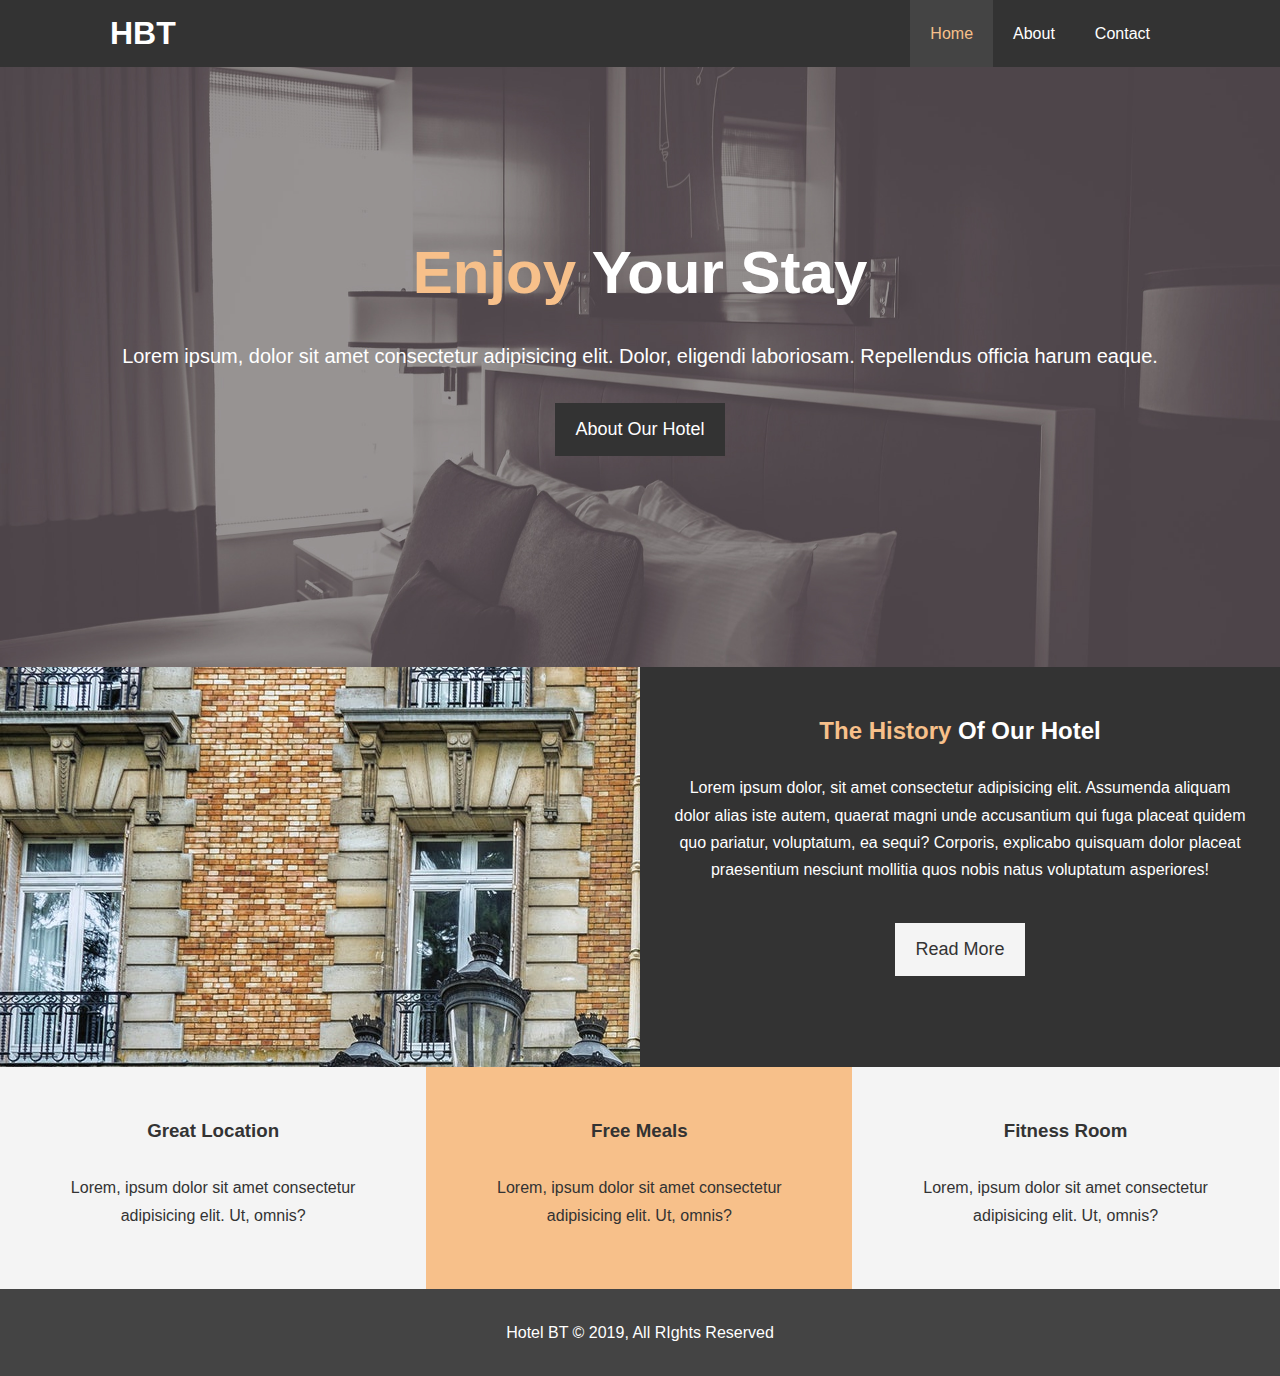
<file: index.html>
<!DOCTYPE html>
<html lang="en">
<head>
  <meta charset="UTF-8">
  <meta name="viewport" content="width=device-width, initial-scale=1.0">
  <meta http-equiv="X-UA-Compatible" content="ie=edge">
  <meta name="description" content="Welcome to the most extraordinary hotel in Boston Massachusetts">
  <meta name="keywords" content="hotel,boston hotel,new england hotel">
  <link rel="stylesheet" href="https://use.fontawesome.com/releases/v5.6.1/css/all.css" integrity="sha384-gfdkjb5BdAXd+lj+gudLWI+BXq4IuLW5IT+brZEZsLFm++aCMlF1V92rMkPaX4PP" crossorigin="anonymous">
  <link rel="stylesheet" href="css/style.css">
  <link rel="stylesheet" media="screen and (max-width: 768px) "
  href="css/moblie.css">
  <title>Hotel BT | Welcome</title>
</head>
<body>
  <header>
    <nav id="navbar">
      <div class="container">
        <h1 class="logo"><a href="index.html">HBT</a></h1>
        <ul>
          <li><a class="current" href="index.html">Home</a></li>
          <li><a href="about.html">About</a></li>
          <li><a href="contact.html">Contact</a></li>
        </ul>
      </div>
    </nav>

    <div id="showcase">
      <div class="container">
        <div class="showcase-content">
          <h1><span class="text-primary">Enjoy</span> Your Stay</h1>
          <p class="lead">Lorem ipsum, dolor sit amet consectetur adipisicing elit. Dolor, eligendi laboriosam. Repellendus officia harum eaque.</p>
          <a class="btn" href="about.html">About Our Hotel</a>
        </div>
      </div>
    </div>
  </header>

  <section id="home-info" class="bg-dark">
    <div class="info-img"></div>
    <div class="info-content">
      <h2><span class="text-primary">The History</span> Of Our Hotel</h2>
      <p>
          Lorem ipsum dolor, sit amet consectetur adipisicing elit. Assumenda
          aliquam dolor alias iste autem, quaerat magni unde accusantium qui
          fuga placeat quidem quo pariatur, voluptatum, ea sequi? Corporis,
          explicabo quisquam dolor placeat praesentium nesciunt mollitia quos
          nobis natus voluptatum asperiores!
      </p>
      <a href="about.html" class="btn btn-light">Read More</a>
    </div>
  </section>

  <section id="features">
    <div class="box bg-light">
      <i class="fas fa-hotel fa-3x"></i>
      <h3>Great Location</h3>
      <p>Lorem, ipsum dolor sit amet consectetur adipisicing elit. Ut, omnis?</p>
    </div>
    <div class="box bg-primary">
        <i class="fas fa-utensils fa-3x"></i>
        <h3>Free Meals</h3>
        <p>Lorem, ipsum dolor sit amet consectetur adipisicing elit. Ut, omnis?</p>
    </div>
    <div class="box bg-light">
        <i class="fas fa-dumbbell fa-3x"></i>
        <h3>Fitness Room</h3>
        <p>Lorem, ipsum dolor sit amet consectetur adipisicing elit. Ut, omnis?</p>
    </div>
  </section>

  <div class="clr"></div>

  <footer id="main-footer">
    <p>Hotel BT &copy; 2019, All RIghts Reserved</p>
  </footer>
</body>
</html>
</file>
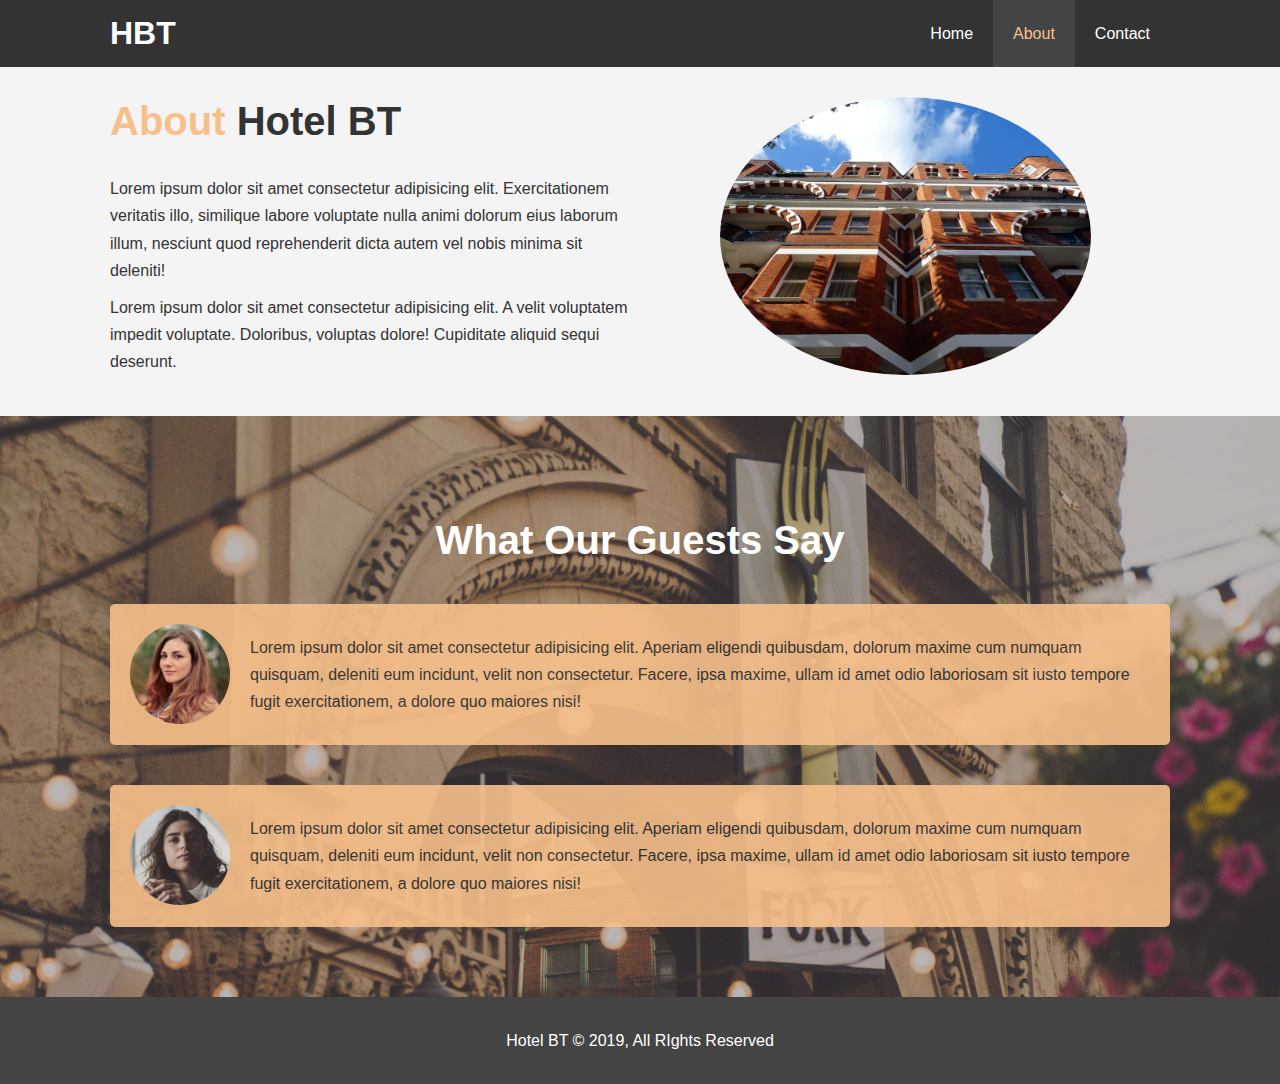
<file: about.html>
<!DOCTYPE html>
<html lang="en">
<head>
  <meta charset="UTF-8">
  <meta name="viewport" content="width=device-width, initial-scale=1.0">
  <meta http-equiv="X-UA-Compatible" content="ie=edge">
  <meta name="description" content="Welcome to the most extraordinary hotel in Boston Massachusetts">
  <meta name="keywords" content="hotel,boston hotel,new england hotel">
  <link rel="stylesheet" href="css/style.css">
  <link rel="stylesheet" media="screen and (max-width: 768px) "
  href="css/moblie.css">
  <title>Hotel BT | About</title>
</head>
<body>
  <header>
    <nav id="navbar">
      <div class="container">
        <h1 class="logo"><a href="index.html">HBT</a></h1>
        <ul>
          <li><a href="index.html">Home</a></li>
          <li><a class="current" href="about.html">About</a></li>
          <li><a href="contact.html">Contact</a></li>
        </ul>
      </div>
    </nav>
  </header>

  <section id="about-info" class="bg-light py-3">
    <div class="container">
      <div class="info-left">
        <h1 class="l-heading"><span class="text-primary">About</span> Hotel BT</h1>
        <p>Lorem ipsum dolor sit amet consectetur adipisicing elit. Exercitationem veritatis illo, similique labore voluptate nulla animi dolorum eius laborum illum, nesciunt quod reprehenderit dicta autem vel nobis minima sit deleniti!</p>
        <p>Lorem ipsum dolor sit amet consectetur adipisicing elit. A velit voluptatem impedit voluptate. Doloribus, voluptas dolore! Cupiditate aliquid sequi deserunt.</p>
      </div>
      <div class="info-right">
        <img src="./img/photo-2.jpg" alt="hotel">
      </div>
    </div>
  </section>

  <div class="clr"></div>

  <section id="testimonials" class="py-3">
    <div class="container">
      <h2 class="l-heading">What Our Guests Say</h2>
      <div class="testimonial bg-primary">
        <img src="./img/person-1.jpg" alt="Samantha">
        <p>Lorem ipsum dolor sit amet consectetur adipisicing elit. Aperiam eligendi quibusdam, dolorum maxime cum numquam quisquam, deleniti eum incidunt, velit non consectetur. Facere, ipsa maxime, ullam id amet odio laboriosam sit iusto tempore fugit exercitationem, a dolore quo maiores nisi!</p>
      </div>

      <div class="testimonial bg-primary">
          <img src="./img/person-2.jpg" alt="Jen">
          <p>Lorem ipsum dolor sit amet consectetur adipisicing elit. Aperiam eligendi quibusdam, dolorum maxime cum numquam quisquam, deleniti eum incidunt, velit non consectetur. Facere, ipsa maxime, ullam id amet odio laboriosam sit iusto tempore fugit exercitationem, a dolore quo maiores nisi!</p>
        </div>
    </div>
  </section>

  <footer id="main-footer">
    <p>Hotel BT &copy; 2019, All RIghts Reserved</p>
  </footer>
</body>
</html>
</file>
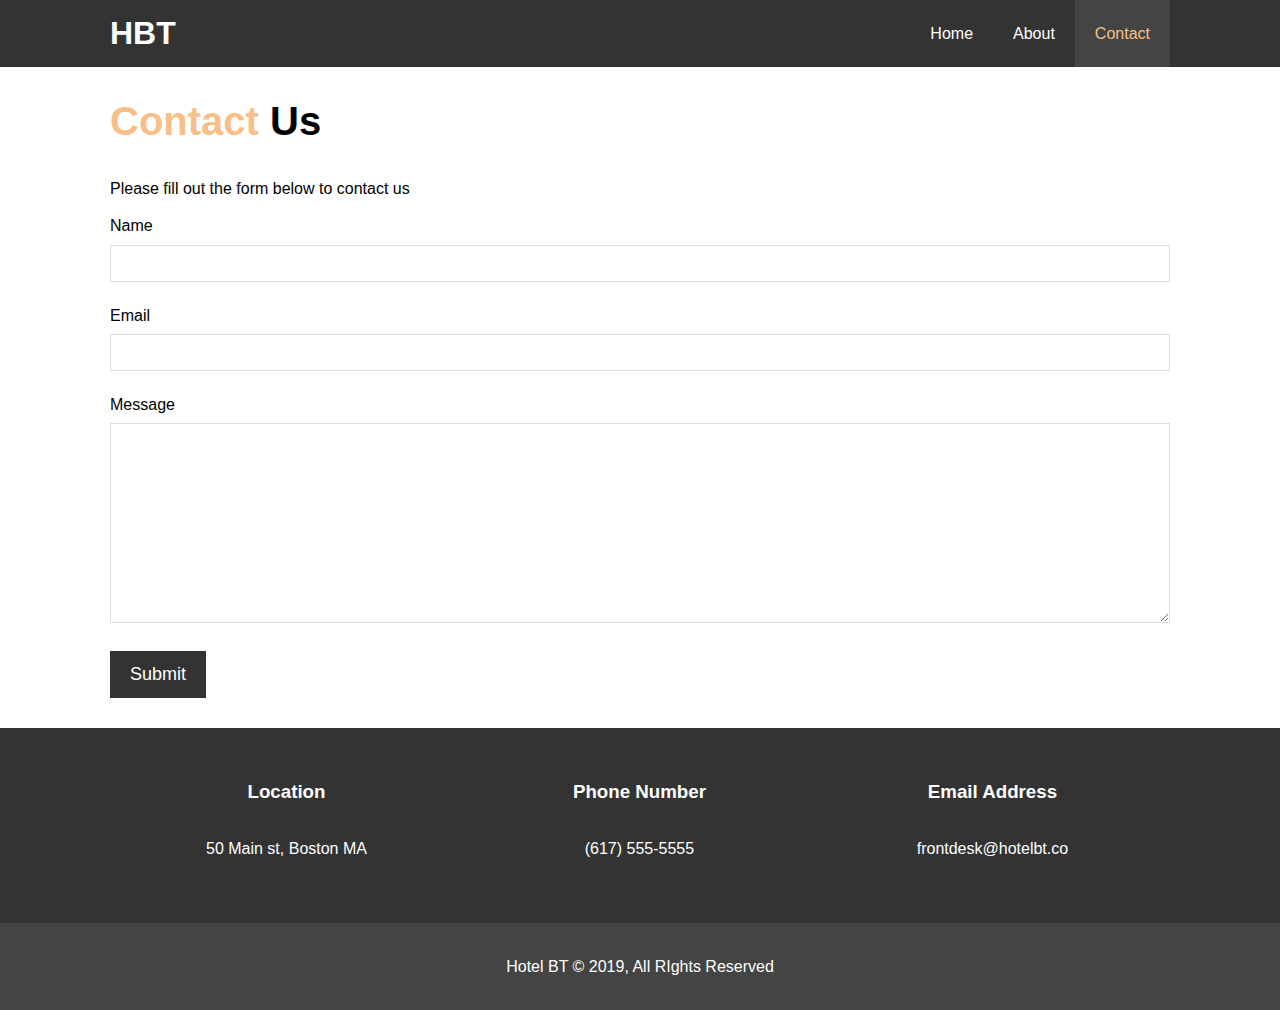
<file: contact.html>
<!DOCTYPE html>
<html lang="en">
<head>
  <meta charset="UTF-8">
  <meta name="viewport" content="width=device-width, initial-scale=1.0">
  <meta http-equiv="X-UA-Compatible" content="ie=edge">
  <meta name="description" content="Welcome to the most extraordinary hotel in Boston Massachusetts">
  <meta name="keywords" content="hotel,boston hotel,new england hotel">
  <link rel="stylesheet" href="https://use.fontawesome.com/releases/v5.6.1/css/all.css" integrity="sha384-gfdkjb5BdAXd+lj+gudLWI+BXq4IuLW5IT+brZEZsLFm++aCMlF1V92rMkPaX4PP" crossorigin="anonymous">
  <link rel="stylesheet" href="css/style.css">
  <link rel="stylesheet" media="screen and (max-width: 768px) "
  href="css/moblie.css">
  <title>Hotel BT | Contact</title>
</head>
<body>
  <header>
    <nav id="navbar">
      <div class="container">
        <h1 class="logo"><a href="index.html">HBT</a></h1>
        <ul>
          <li><a href="index.html">Home</a></li>
          <li><a href="about.html">About</a></li>
          <li><a class="current" href="contact.html">Contact</a></li>
        </ul>
      </div>
    </nav>
  </header>

  <section id="contact-form" class="py-3">
    <div class="container">
      <h1 class="l-heading"><span class="text-primary">Contact</span> Us</h1>
      <p>Please fill out the form below to contact us</p>
      <form action="process.php">
        <div class="form-group">
          <label for="name">Name</label>
          <input type="text" name="name" id="name">
        </div>
        <div class="form-group">
          <label for="email">Email</label>
          <input type="email" name="email" id="email">
        </div>
        <div class="form-group">
          <label for="message">Message</label>
          <textarea name="message" id="message"></textarea>
        </div>
        <button type="submit" class="btn">Submit</button>
      </form>
    </div>
  </section>

  <section id="contact-info" class="bg-dark">
    <div class="container">
        <div class="box">
            <i class="fas fa-hotel fa-3x"></i>
            <h3>Location</h3>
            <p>50 Main st, Boston MA</p>
          </div>
          <div class="box">
              <i class="fas fa-phone fa-3x"></i>
              <h3>Phone Number</h3>
              <p>(617) 555-5555</p>
          </div>
          <div class="box">
              <i class="fas fa-envelope fa-3x"></i>
              <h3>Email Address</h3>
              <p>frontdesk@hotelbt.co</p>
          </div>
    </div>
  </section>

  <footer id="main-footer">
    <p>Hotel BT &copy; 2019, All RIghts Reserved</p>
  </footer>
</body>
</html>
</file>
<file: css/moblie.css>
#navbar .logo{
    float: none;
    text-align: center;
}

#navbar ul, #navbar ul li{
    float: none;

}

#navbar ul li a{
    padding: 5px;
    border-bottom: #444 dotted 1px;
}

#home-info .info-img {
    display: none;
}
#home-info .info-content{
    float: none;
    width: 100%;
}

/* boxes */
.box{
    float: none;
    width: 100%;
}

/* about info */
#about-info .info-right,
#about-info .info-left{
    float: none;
    width: 100%;
}
.l-heading{
    text-align: center;
}

#about-info .info-right{
    margin-top: 30px;
}
/* contact */

#contact-info .box {
    border-bottom: #444 dotted 1px;
}
</file>
<file: css/style.css>
/* Reset */
* {
  margin: 0;
  padding:0;
  box-sizing: border-box;
}

/* Main Styling */
html,body {
  font-family: 'Segoe UI', Tahoma, Geneva, Verdana, sans-serif;
  line-height: 1.7em;
}

a {
  color: #333;
  text-decoration: none;
}

h1, h2, h3 {
  padding-bottom: 20px;
}

p {
  margin: 10px 0;
}

/* Utility Classes */
.container {
  margin: auto;
  max-width: 1100px;
  overflow: auto;
  padding: 0 20px;
}

.text-primary {
  color: #f7c08a;
}

.lead {
  font-size: 20px;
}

.btn {
  display: inline-block;
  font-size: 18px;
  color: #fff;
  background: #333;
  padding: 13px 20px;
  border: none;
  cursor: pointer;
}

.btn:hover {
  background: #f7c08a;
  color: #333;
}

.btn-light {
  background: #f4f4f4;
  color: #333;
}

.bg-dark {
  background: #333;
  color: #fff;
}

.bg-light {
  background: #f4f4f4;
  color: #333;
}

.bg-primary {
  background: #f7c08a;
  color: #333;
}

.clr {
  clear: both;
}

.l-heading {
  font-size: 40px;
  line-height: 1.2;
}

/* Padding */
.py-1 { padding: 10px 0; }
.py-2 { padding: 20px 0; }
.py-3 { padding: 30px 0; }

/* Navbar */
#navbar {
  background: #333;
  color: #fff;
  overflow: auto;
}

#navbar a {
  color: #fff;
}

#navbar .logo {
  float: left;
  padding-top: 20px;
}

#navbar ul {
  list-style: none;
  float: right;
}

#navbar ul li {
  float: left;
}

#navbar ul li a {
  display: block;
  padding: 20px;
  text-align: center;
}

#navbar ul li a:hover, 
#navbar ul li a.current {
  background: #444;
  color: #f7c08a;
}

/* Showcase */
#showcase {
  background: url('../img/showcase.jpg') no-repeat center center/cover;
  height: 600px;
}

#showcase .showcase-content {
  color: #fff;
  text-align: center;
  padding-top: 170px;
}

#showcase .showcase-content h1 {
  font-size: 60px;
  line-height: 1.2em;
}

#showcase .showcase-content p {
  padding-bottom: 20px;
  line-height: 1.7em;
}

/* Home Info */
#home-info {
  height: 400px;
}

#home-info .info-img {
  float: left;
  width: 50%;
  background: url('../img/photo-1.jpg') no-repeat;
  min-height: 100%;
}

#home-info .info-content {
  float: right;
  width: 50%;
  height: 100%;
  text-align: center;
  padding: 50px 30px;
  overflow: hidden;
}

#home-info .info-content p {
  padding-bottom: 30px;
}

/* Features */
.box {
  float: left;
  width: 33.3%;
  padding: 50px;
  text-align:center;
}

.box i {
  margin-bottom: 10px;
}

/* About Info */
#about-info .info-right {
  float: right;
  width: 50%;
  min-height: 100%;
}

#about-info .info-right img {
  display: block;
  margin: auto;
  width: 70%;
  border-radius: 50%;
}

#about-info .info-left {
  float: left;
  width: 50%;
  min-height: 100%;
}

/* Testimonials */
#testimonials {
  height: 100%;
  background: url('../img/test-bg.jpg') no-repeat center center/cover;
  padding-top: 100px;
}

#testimonials h2 {
  color: #fff;
  text-align: center;
  padding-bottom: 40px;
}

#testimonials .testimonial {
  padding: 20px;
  margin-bottom: 40px;
  border-radius: 5px;
  opacity: 0.9;
}

#testimonials .testimonial img {
  width: 100px;
  float: left;
  margin-right: 20px;
  border-radius: 50%;
}

/* Contact Form */
#contact-form .form-group {
  margin-bottom: 20px;
}

#contact-form label {
  display: block;
  margin-bottom: 5px;
}

#contact-form input, 
#contact-form textarea {
  width: 100%;
  padding: 10px;
  border: 1px #ddd solid;
}

#contact-form textarea {
  height: 200px;
}

#contact-form input:focus, 
#contact-form textarea:focus {
  outline: none;
  border-color: #f7c08a;
}

/* Footer */
#main-footer {
  text-align: center;
  background: #444;
  color: #fff;
  padding: 20px;
}
</file>
